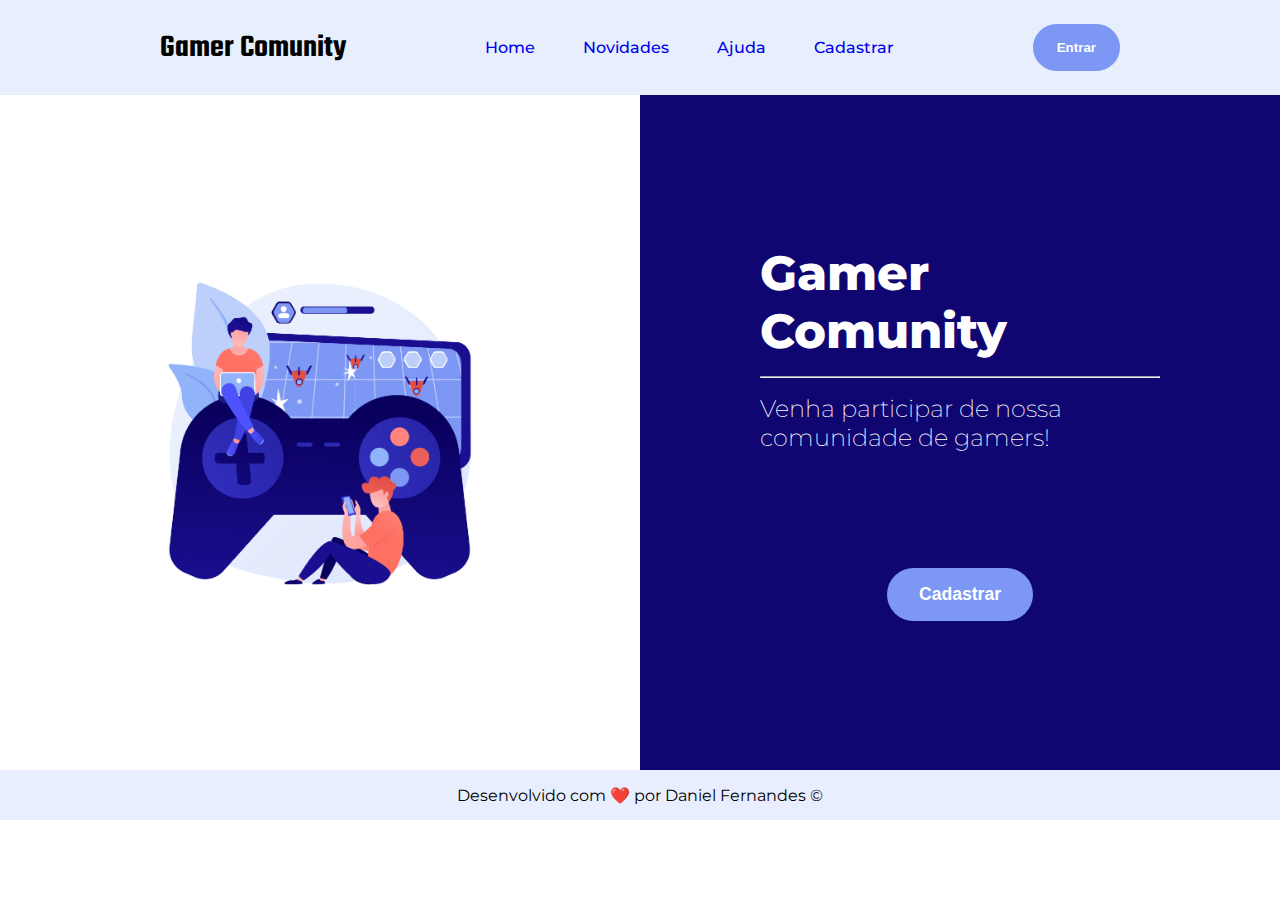
<file: index.html>
<!DOCTYPE html>
<html lang="pt-br">
<head>
    <meta charset="UTF-8">
    <meta name="viewport" content="width=device-width, initial-scale=1.0">
    <title>Landding Game</title>
    <link rel="stylesheet" href="styles/style.css">
</head>
<body>
    <header>
        <nav>
            <a href="#">
                <span class="logo">
                    Gamer Comunity
                </span>
            </a>
            <ul class="menu">
                <li><a href="#">Home</a></li>
                <li><a href="#">Novidades</a></li>
                <li><a href="#">Ajuda</a></li>
                <li><a href="#">Cadastrar</a></li>
            </ul>
            <div class="button-container">
                <a href="login.html" target="_blank">
                    <button type="button" class="enter-button">
                        Entrar
                    </button>
                </a>
            </div>
        </nav>
    </header>

    <main>
        <section class="imagem">
            <img src="assets/video-game.jpg" alt="Imagem Landing">
        </section>

        <section class="conteudo">
            <header class="texto-conteudo">
                <h1>Gamer Comunity</h1>
                <hr>
                <h2>Venha participar de nossa comunidade de gamers!</h2>
            </header>
            <div>
                <button type="button" class="cadastrar-button">Cadastrar</button>
            </div>
        </section>
    </main>

    <footer>
        <p>Desenvolvido com ❤️ por Daniel Fernandes &COPY;</p>
    </footer>
</body>
</html>
</file>
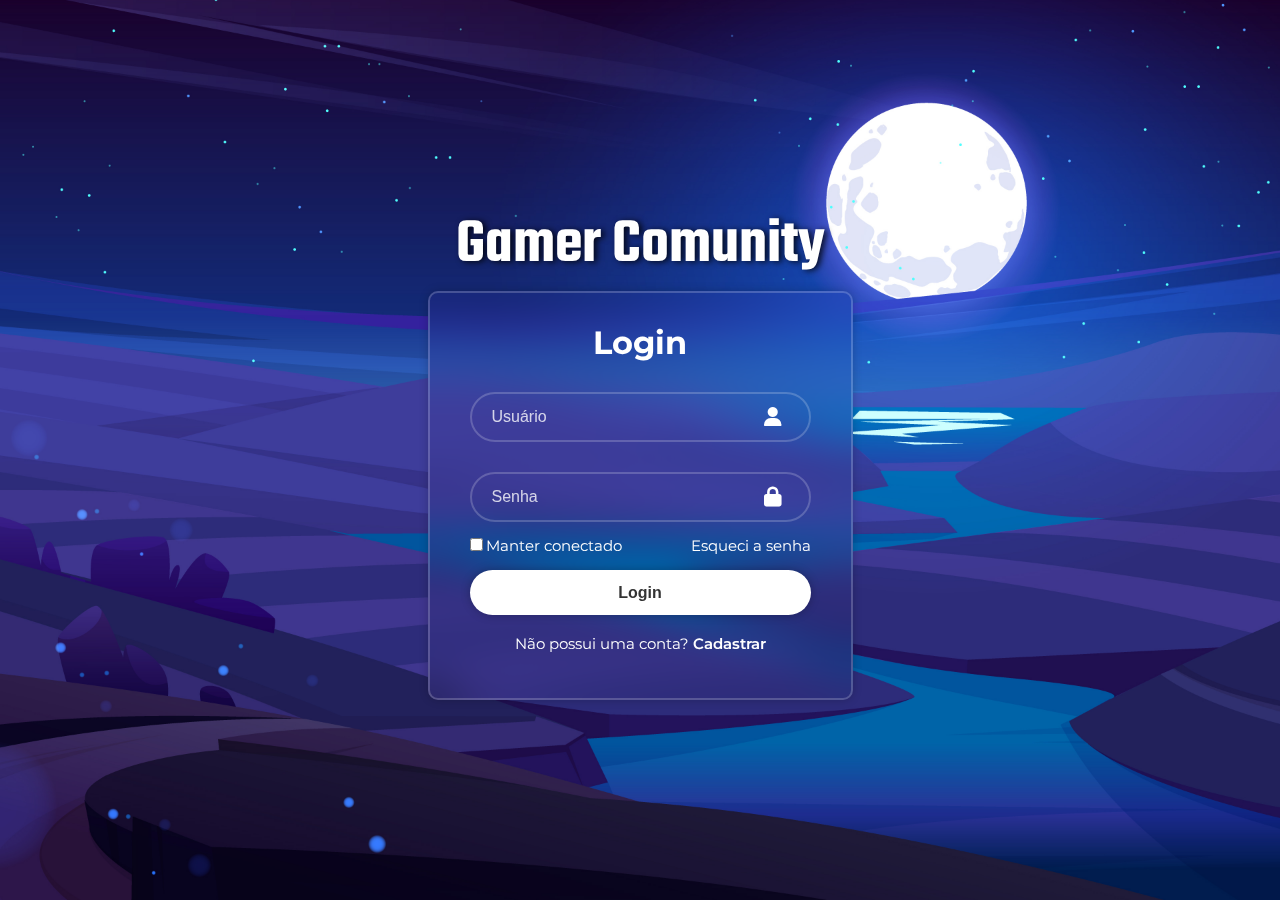
<file: login.html>
<!DOCTYPE html>
<html lang="pt-br">
<head>
    <meta charset="UTF-8">
    <meta name="viewport" content="width=device-width, initial-scale=1.0">
    <link rel="stylesheet" href="styles/login-style.css">
    <link rel="stylesheet" href="https://cdnjs.cloudflare.com/ajax/libs/font-awesome/6.5.1/css/all.min.css">
    <title>login</title>
</head>
<body>

    <span id="logo">
        <p>Gamer Comunity</p>
    </span>

    <div class="wrapper">
        <form action="">
            <h1>Login</h1>
            <div class="input-box">
                <input type="text" placeholder="Usuário" required>
                <i class="fa-solid fa-user"></i>
            </div>
            <div class="input-box">
                <input type="password" placeholder="Senha" required>
                <i class="fa-solid fa-lock"></i>
            </div>

            <div class="remember-forgot">
                <label><input type="checkbox">Manter conectado</label>
                <a href="#">Esqueci a senha</a>
            </div>

            <button type="submit" class="btn">Login</button>
        </form>
        <div class="cadastrar">
            <p>Não possui uma conta?</p> <a href="#" >Cadastrar</a>
        </div>
    </div>
</body>
</html>
</file>
<file: styles/style.css>
@charset "UTF-8";
@import url('https://fonts.googleapis.com/css2?family=Montserrat:wght@400;500;800&family=Teko:wght@300;400;500;600&display=swap');

* {
    padding: 0;
    margin: 0;
    box-sizing: border-box;
}

html{
    font-family: 'Montserrat', sans-serif;
    font-weight: 400;
} 

body{
    background-color: white;
    
}

a{
    text-decoration: none;
}

ul{
    list-style: none;
}

nav{
    background-color: #E7EFFC;
    margin: auto;
    padding: 1.5rem 10rem;

    display: flex;
    flex-direction: row;
    justify-content: space-between;
    align-items: center;

    font-weight: 500;
}

.logo{
    color: black;
    font-family: 'Teko', sans-serif;
    font-size: 2em;
    font-weight: 600;
}

.menu{
    display: flex;
    flex-direction: row;
    gap: 3rem;

}

.menu a:hover{
    font-size: 16.5px;
    color: #7D97F4;
}

.button-container{
    display: flex;
    justify-content: center;
}

.enter-button{
    padding: 1rem 1.5rem;
    border: none;
    border-radius: 2rem;

    background-color: #7D97F4;
    color: white;
    font-weight: 800;
}

.enter-button:hover, 
.cadastrar-button:hover{
    background-color: #324eb1;
    color: #fff;
    cursor: pointer;
}

main{
    display: flex;
    flex-direction: row;
    justify-content: space-between;
    height: 75vh;
}

.imagem{
    width: 50%;
    display: flex;
    flex-direction: column;
    justify-content: center;
    align-items: center;
    
}

.conteudo{
    width: 50%;
    display: flex;
    flex-direction: column;
    justify-content: space-evenly;
    align-items: center;

    background-color: #0F0671;
    color: white;
    padding: 2rem;

    
}
.texto-conteudo{
    display: flex;
    flex-direction: column;
    gap: 1rem;
    width: 400px;

}
.texto-conteudo > h1{
    display: flex;
    flex-direction: column;
    gap: 2rem;
    font-weight: 800;
    font-size: 3em;
}
.texto-conteudo > h2{
    font-weight: 200;
    font-size: 1.5;
}
hr{
    border-color: #E8EEFE ;
}

.cadastrar-button{
    padding: 1rem 2rem;
    border: none;
    border-radius: 2rem;

    background-color: #7D97F4;
    color: white;
    font-weight: 800;
    font-size: 1.1em;
}

img{
    width: 400px;
    size: cover;
}

footer{
    background-color: #E8EEFE;
    display: flex;
    height: 50px;
    justify-content: center;
    align-items: center;    
}
</file>
<file: styles/login-style.css>
@charset "UTF-8";
@import url('https://fonts.googleapis.com/css2?family=Montserrat:wght@400;500;800&family=Teko:wght@300;400;500;600&display=swap');

*{
    padding: 0;
    margin: 0;
    box-sizing: border-box;
}

html{
    font-family: 'Montserrat', sans-serif;
}

body{
    background: url('../assets/backgrond.jpg') no-repeat;
    background-size: cover;
    background-position: center;

    display: flex;
    flex-direction: column;
    justify-content: center;
    align-items: center;
    min-height: 100vh;
    
    
}

#logo{
    color: #fff;
    font-family: 'Teko', sans-serif;
    font-size: 4em;
    font-weight: 600;
    text-shadow: 3px 1px 6px rgba(0, 0, 0, 0.818);
    text-align: center;
}

.wrapper{
    background-color: transparent;
    border: 2px solid rgba(255, 255, 255, 0.2);
    color: white;
    backdrop-filter: blur(20px);
    box-shadow: 0 0 10px rgba(0, 0,0,0.2);
    width: 425px;

    border-radius: 10px;
    padding: 30px 40px;
}

.wrapper h1{
    font-size: 2em;
    text-align: center;
}

.wrapper .input-box{
    position: relative;
    width: 100%;
    height: 50px;
    margin: 30px 0;
}

.input-box input{
    

    background: transparent;

    width: 100%;
    height: 100%;

    border: none;
    outline: none;

    border: 2px solid rgba(255, 255, 255, 0.2);
    border-radius: 3rem;

    font-size: 1em;
    color: white;

    padding: 20px 45px 20px 20px;
}

.input-box input::placeholder{
    color: rgba(255, 255, 255, 0.785);
}

.input-box i{
    position: absolute;
    right: 20px;
    top: 30%;
    transform: translate(-50%);
    font-size: 20px;
}

.wrapper .remember-forgot{
    display: flex;
    justify-content: space-between;
    font-size: 14.5px;
    margin: -15px 0 15px;
}

.remember-forgot label input{
    accent-color: white;
    margin-right: 3px;
}

.remember-forgot a{
    color: white;
    text-decoration: none;
}

.remember-forgot a:hover{
    text-decoration: underline;
}

.wrapper .btn{
    width: 100%;
    height: 45px;
    background: white;
    border: none;
    outline: none;
    border-radius: 3rem;
    box-shadow: 0 0 10px rgba(0, 0, 0, 0.264);
    cursor: pointer;
    font-size: 1em;
    color: #333;
    font-weight: 600;
}

.wrapper .cadastrar{
    display: flex;
    justify-content: center;
    font-size: 14.5px;
    margin: 20px 0 15px;
}

.cadastrar a{
    color: white;
    text-decoration: none;
    font-weight: 600;
    padding-left: 4px;
}

.cadastrar a:hover{
    text-decoration: underline;
}
</file>
